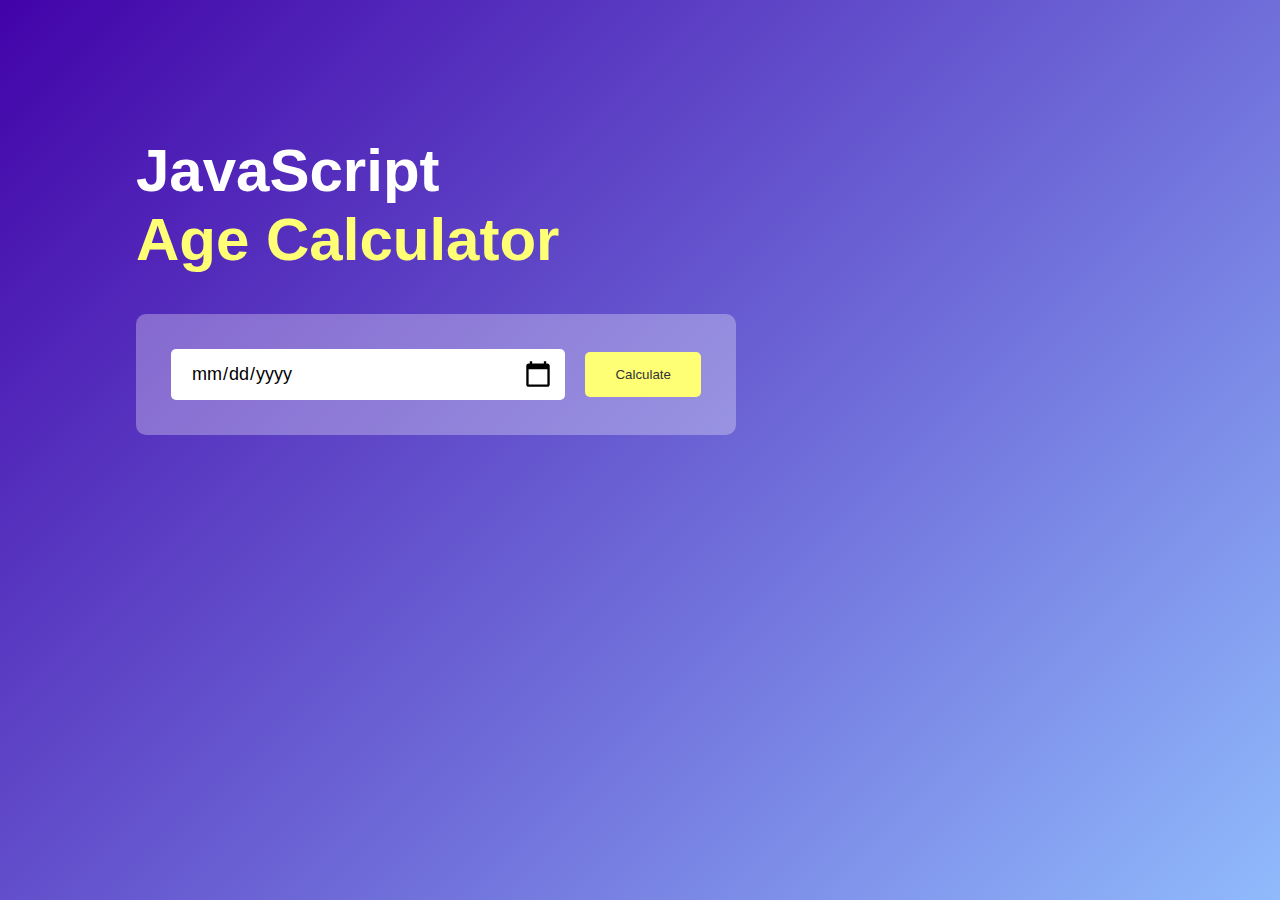
<file: Age-Calculator-App/index.html>
<!DOCTYPE html>
<html lang="en">
<head>
    <meta charset="UTF-8">
    <meta name="viewport" content="width=device-width, initial-scale=1.0">
    <title>Age Calculator</title>
    <link rel="stylesheet" href="style.css">
</head>
<body>
    <div class="container">
        <div class="calculator">
            <h1>JavaScript <br><span>Age Calculator</span></h1>
            <div class="input-box">
                <input type="date" id="date">
                <button onclick="calculateAge()">Calculate</button>
            </div>
            <p id="result"></p>
        </div>
    </div>
    <script src="ageCalculator.js"></script>
</body>
</html>
</file>
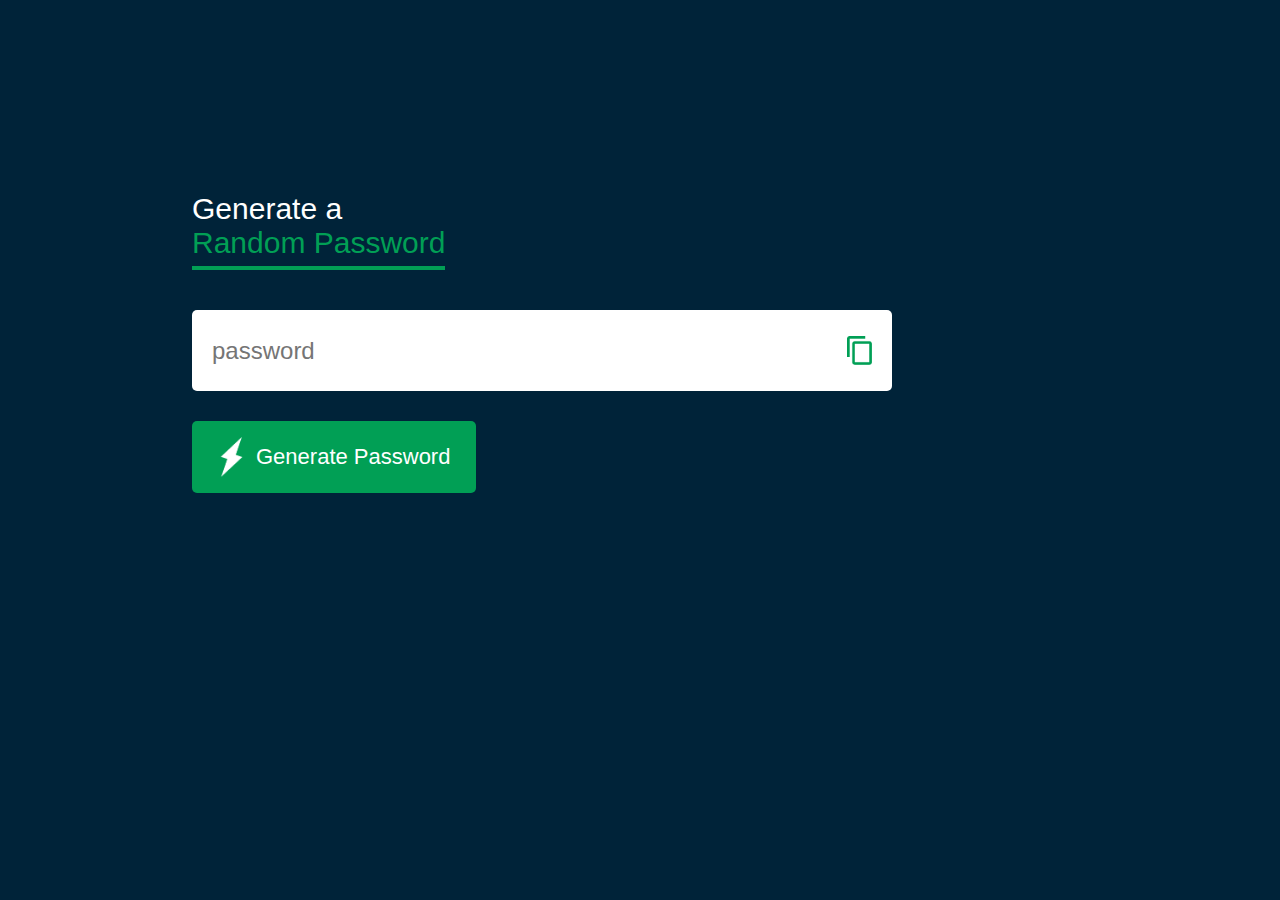
<file: Password-Generator-App/index.html>
<!DOCTYPE html>
<html lang="en">
<head>
    <meta charset="UTF-8">
    <meta name="viewport" content="width=device-width, initial-scale=1.0">
    <title>Password Generator</title>
    <link rel="stylesheet" href="style.css">
</head>
<body>
    <div class="container">
        <h1>Generate a <br><span>Random Password</span></h1>
        <div class="display">
            <input type="text" id="password" placeholder="password">
            <img src="images/copy.png" alt="copy-icon" onclick="copyPassword()" />
        </div>
        <button onclick="createPassword()"><img src="images/generate.png">Generate Password</button>
    </div>
    <script src="passwordGenerator.js"></script>
</body>
</html>
</file>
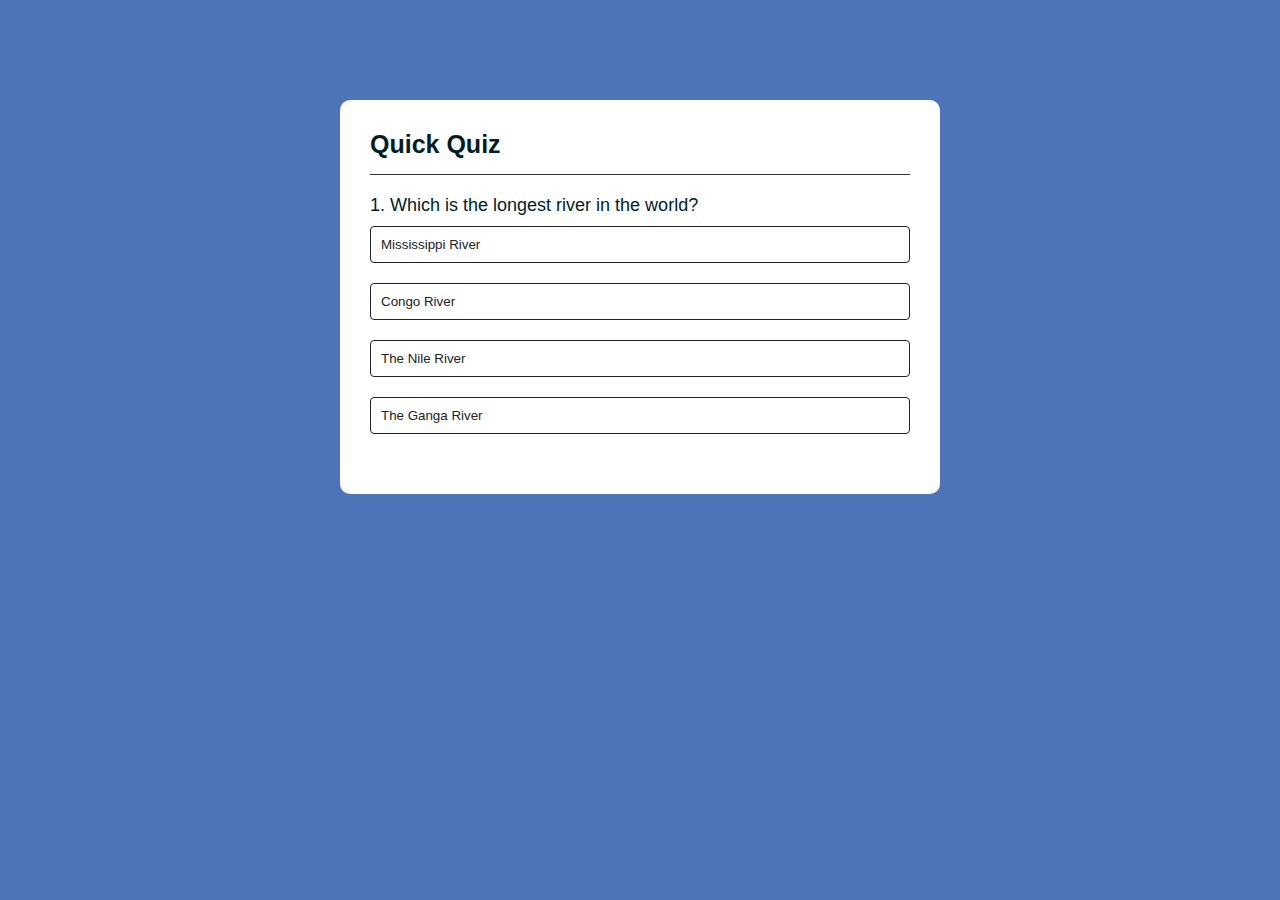
<file: Quiz-App/index.html>
<!DOCTYPE html>
<html lang="en">
<head>
    <meta charset="UTF-8">
    <meta name="viewport" content="width=device-width, initial-scale=1.0">
    <title>Quick Quiz</title>
    <link rel="stylesheet" href="style.css">
</head>
<body>
    <div class="app">
        <h1>Quick Quiz</h1>
        <div class="quiz">
            <h2 id="question">Question Space</h2>
            <div id="answer-btn">
                <button class="btn">Option 1</button>
                <button class="btn">Option 2</button>
                <button class="btn">Option 3</button>
                <button class="btn">Option 4</button>
            </div>
            <button id="next-btn">Next</button>
        </div>
    </div>
    <script src="quizApp.js"></script>
</body>
</html>
</file>
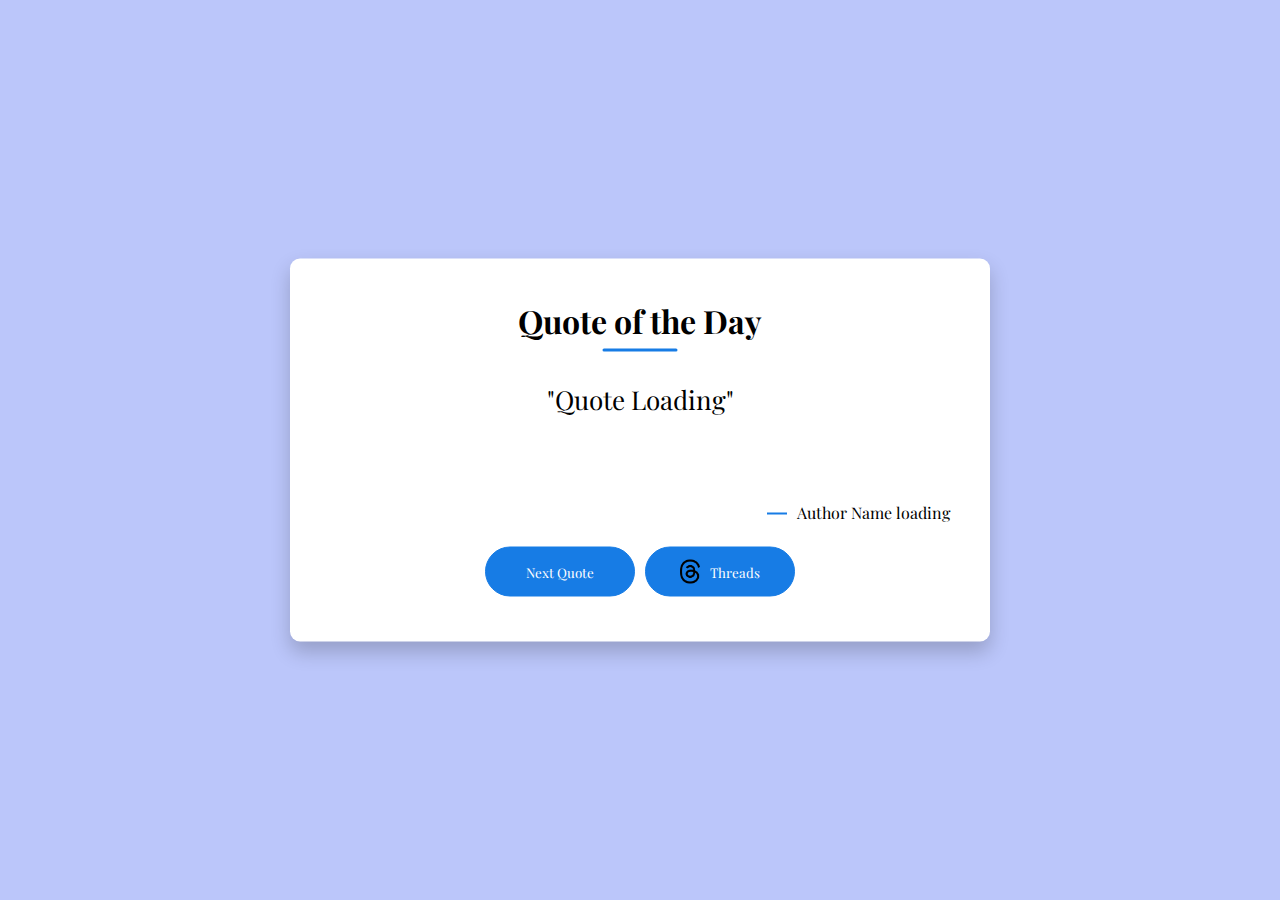
<file: Quote-Generator-App/index.html>
<!DOCTYPE html>
<html lang="en">
<head>
    <meta charset="UTF-8">
    <meta name="viewport" content="width=device-width, initial-scale=1.0">
    <title>Quote Generator</title>
    <link rel="stylesheet" href="style.css">
</head>
<body>
    <div class="quote-box">
        <h2>Quote of the Day</h2>
        <blockquote id="quote">Quote Loading</blockquote>
        <span id="author">Author Name loading</span>
        <div>
            <button onclick="getQuote(apiURL)">Next Quote</button>
            <button onclick="threadsQuote()"><img src="threads.png" alt="threads-icon">Threads</button>
        </div>
    </div>
    <script src="quoteGenerator.js"></script>
</body>
</html>
</file>
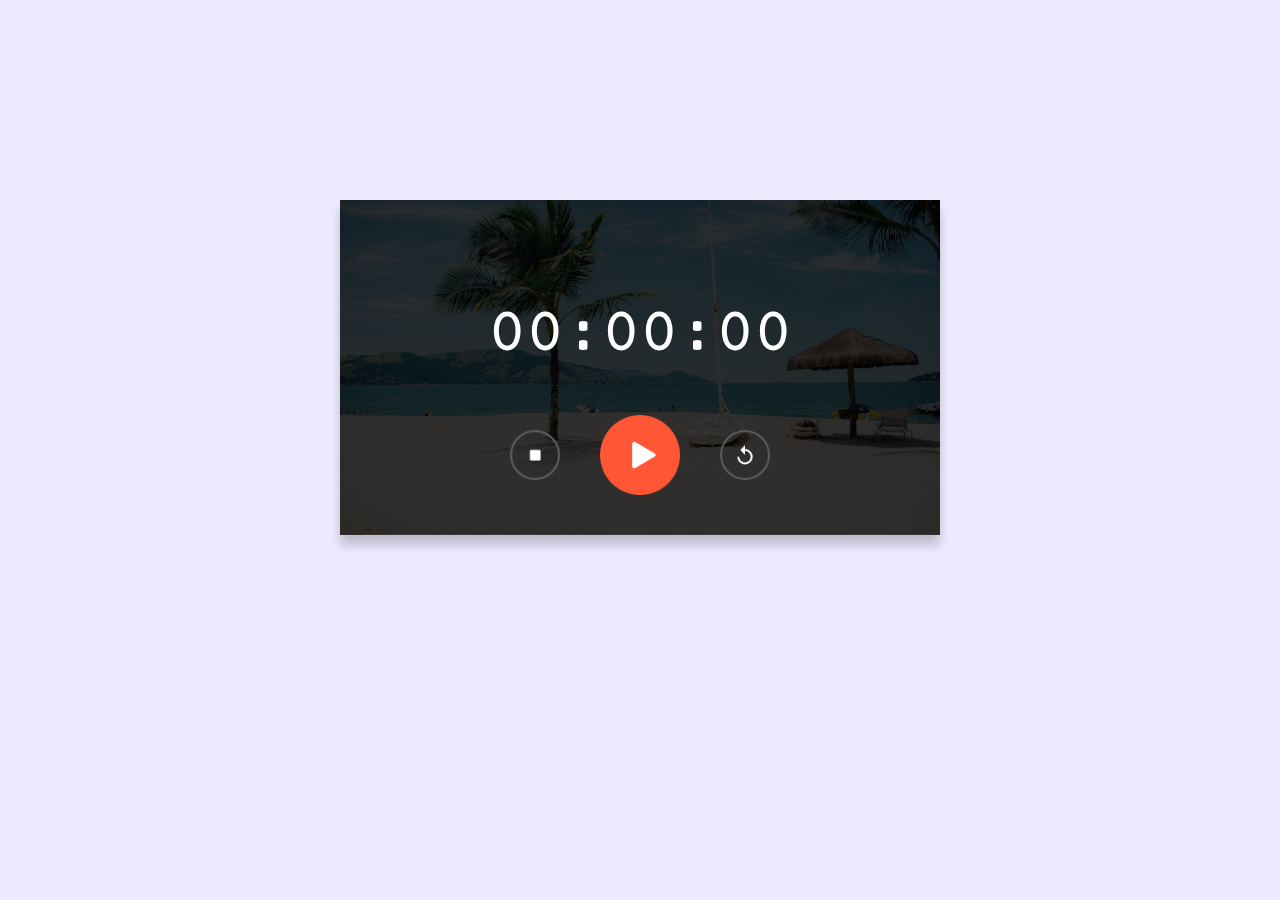
<file: StopWatch-App/index.html>
<!DOCTYPE html>
<html lang="en">
<head>
    <meta charset="UTF-8">
    <meta name="viewport" content="width=device-width, initial-scale=1.0">
    <title>StopWatch using JavaScript</title>
    <link rel="stylesheet" href="style.css">
</head>
<body>
    <div class="stopwatch">
        <h1 id="displayTime">00:00:00</h1>
        <div class="buttons">
            <img src="images/stop.png" onclick="watchStop()">
            <img src="images/start.png" onclick="watchStart()">
            <img src="images/reset.png" onclick="watchReset()">
        </div>
    </div>

    <script src="controlStopwatch.js"></script>
</body>
</html>
</file>
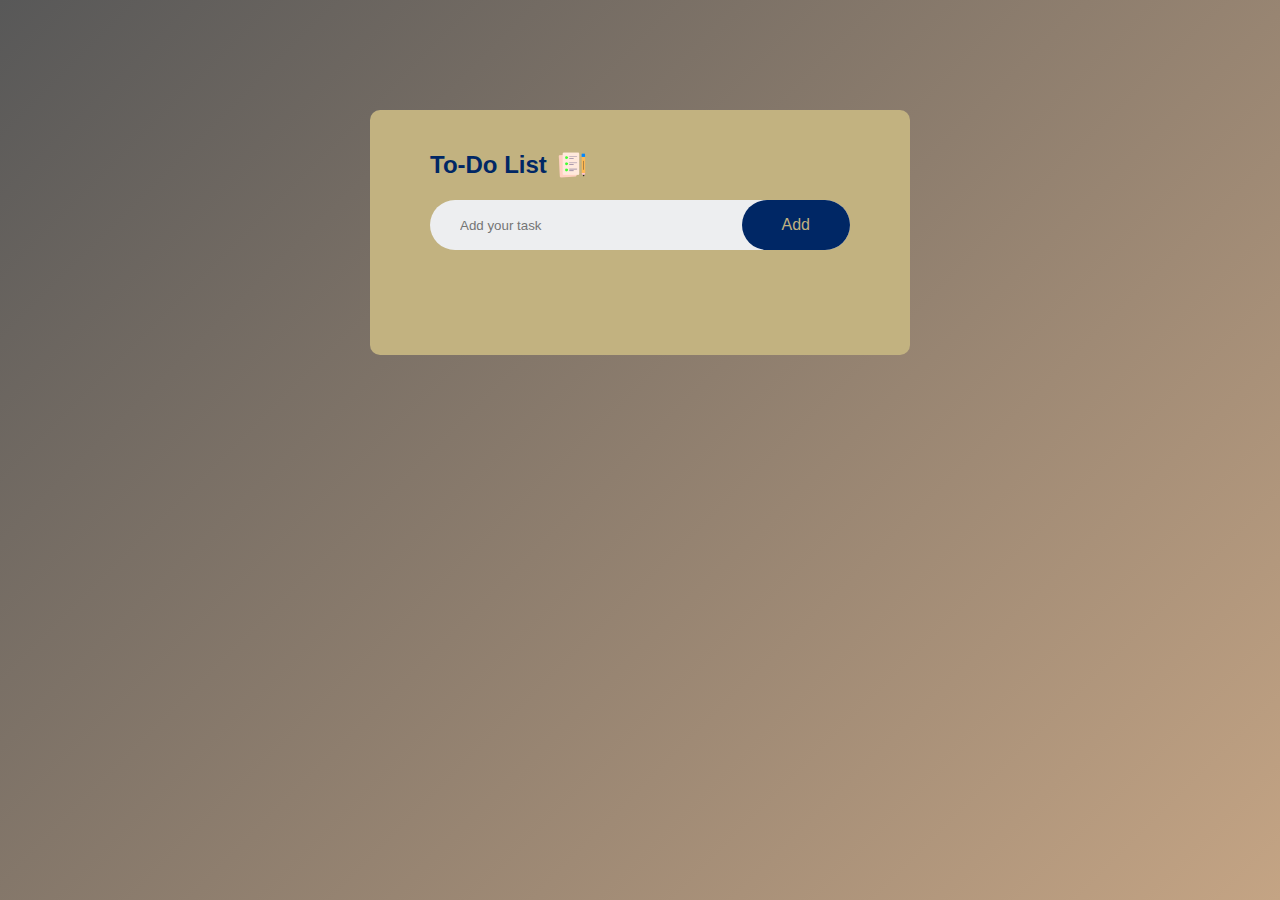
<file: ToDo-App/index.html>
<!DOCTYPE html>
<html lang="en">
<head>
    <meta charset="UTF-8">
    <meta name="viewport" content="width=device-width, initial-scale=1.0">
    <title>Meet's To Do App</title>
    <link rel="stylesheet" href="style.css">
</head>
<body>
    <div class="container">
        <div class="todo-app">
            <h2>To-Do List <img src="images/icon.png" /></h2>
            <div class="add-item-bar">
                <input type="text" id="input-box" placeholder="Add your task" />
                <button onclick="addTask()">Add</button>
            </div>
            <ul id="list-container">
                <!-- <li class="checked">Task 1</li>
                <li>Task 2</li>
                <li>Task 3</li> -->
            </ul>
        </div>
    </div>
    <script src="todoApp.js"></script>
</body>
</html>
</file>
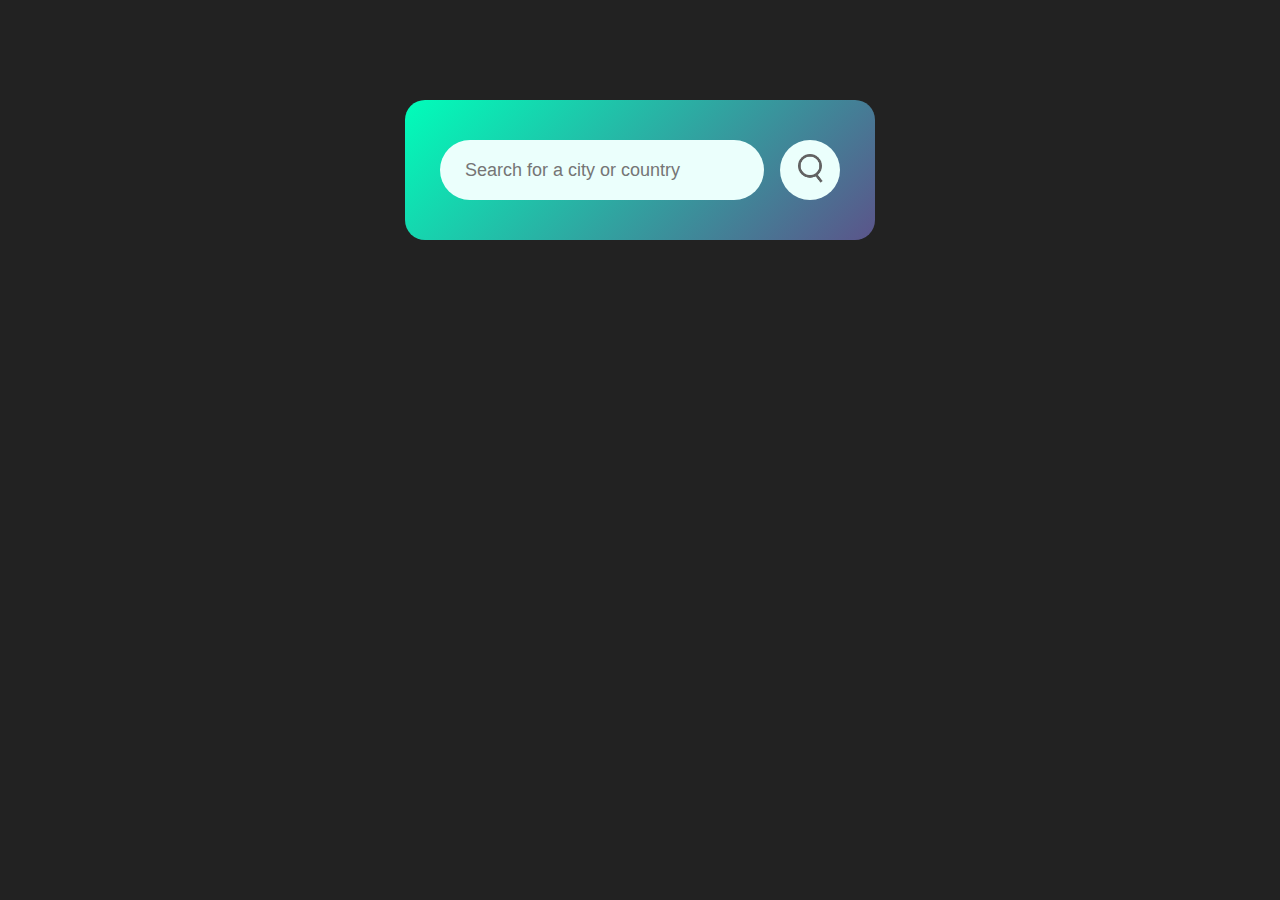
<file: Weather-App/index.html>
<!DOCTYPE html>
<html lang="en">
<head>
    <meta charset="UTF-8">
    <meta name="viewport" content="width=device-width, initial-scale=1.0">
    <title>DIY Weather App</title>
    <link rel="stylesheet" href="styles.css">
</head>
<body>
    <div class="card">
        <div class="search-bar">
            <input type="text" placeholder="Search for a city or country" spellcheck="false" required />
            <button><img src="./images/search.png" alt="search icon" /></button>
        </div>
        <div class="error">Invalid city or country name</div>
        <div class="weather">
            <img src="images/clear.png" class="weather-icon" />
            <h1 class="temp">7°C</h1>
            <h2 class="location">New York</h2>
            <div class="details">
                <div class="cols">
                    <img src="images/humidity.png" alt="humidity-icon" />
                    <div class="humidity-details">
                        <p class="humidity">48%</p>
                        <p>Humidity</p>
                    </div>
                </div>
                <div class="cols">
                    <img src="images/wind.png" alt="wind-icon">
                    <div class="wind-details">
                        <p class="wind">10.29 km/h</p>
                        <p>Wind Speed</p>
                    </div>
                </div>
            </div>
        </div>
    </div>
    <script src="weatherApp.js"></script>
</body>
</html>
</file>
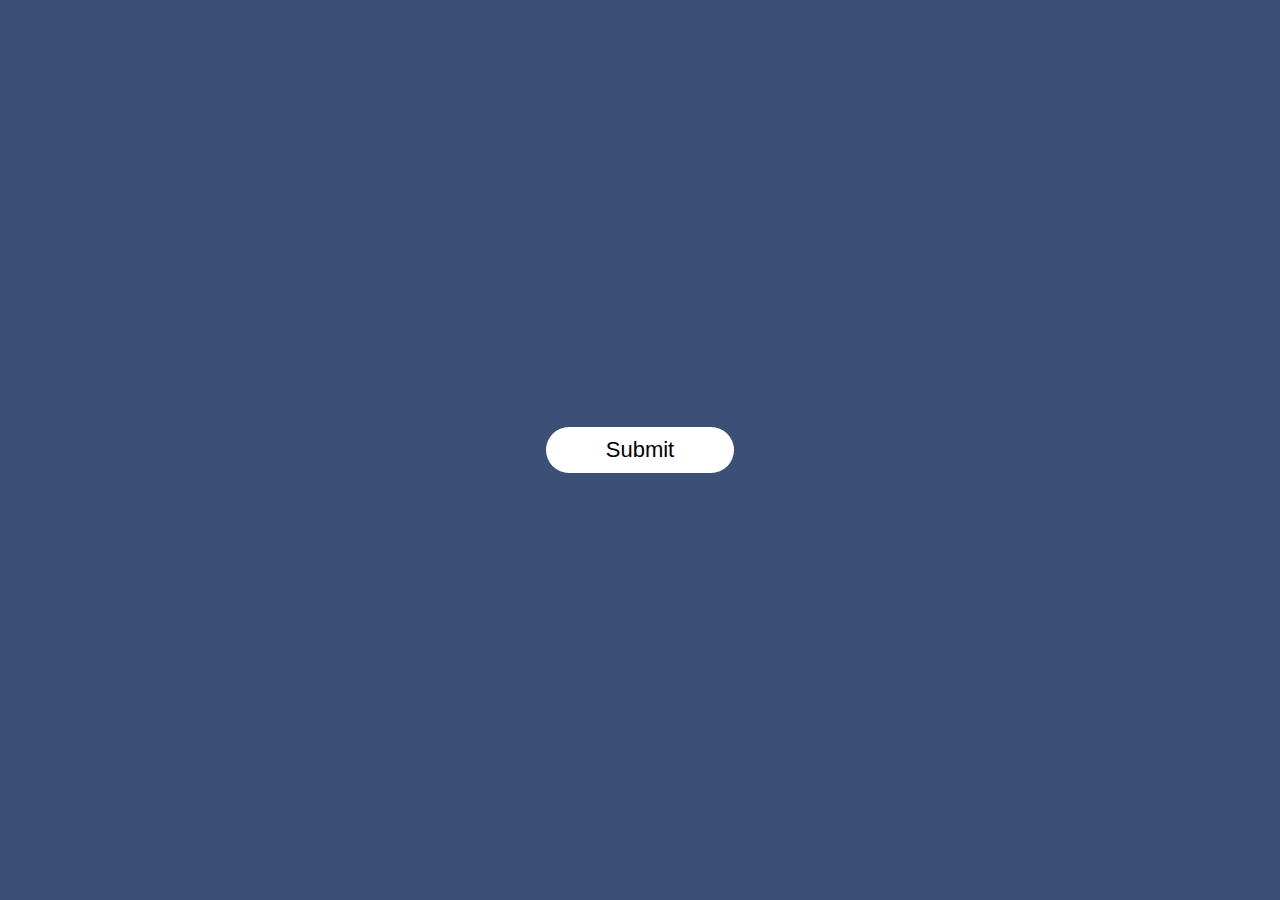
<file: Website-Popup/index.html>
<!DOCTYPE html>
<html lang="en">
<head>
    <meta charset="UTF-8">
    <meta name="viewport" content="width=device-width, initial-scale=1.0">
    <title>Website Popup</title>
    <link rel="stylesheet" href="style.css">
</head>
<body>
    <div class="container">
        <button type="submit" class="btn" onclick="openPopup()">Submit</button>
        <div class="popup" id="popup">
            <img src="tick.png">
            <h2>Thank You!</h2>
            <p>Your details has been successfully submitted. Thanks!</p>
            <button type="button" onclick="closePopup()">OK</button>
        </div>
    </div>
    <script src="popup.js"></script>
</body>
</html>
</file>
<file: Age-Calculator-App/style.css>
* {
    margin: 0;
    padding: 0;
    font-family: 'Poppins', sans-serif;
    box-sizing: border-box;
}
.container {
    width: 100%;
    min-height: 100vh;
    background: linear-gradient(135deg, #4203a9, #90bafc);
    color: #fff;
    padding: 10px;
}
.calculator {
    width: 100%;
    max-width: 600px;
    margin-left: 10%;
    margin-top: 10%;
}
.calculator h1 {
    font-size: 60px;
}
.calculator h1 span {
    color: #ffff76;
}
.input-box {
    margin: 40px 0;
    padding: 35px;
    border-radius: 10px;
    background: rgba(255, 255, 255, 0.3);
    display: flex;
    align-items: center;
}
.input-box input {
    flex: 1;
    margin-right: 20px;
    padding: 14px 20px;
    border: 0;
    outline: 0;
    font-size: 18px;
    border-radius: 5px;
    position: relative;
    cursor: pointer;
}
.input-box input::-webkit-calendar-picker-indicator {
    top: 0;
    right: 0;
    bottom: 0;
    left: 0;
    width: auto;
    height: auto;
    position: absolute;
    background-position: calc(100% - 10px);
    background-size: 30px;
    cursor: pointer;
}
.input-box button {
    background: #ffff76;
    border: 0;
    outline: 0;
    padding: 15px 30px;
    border-radius: 5px;
    font-weight: 500;
    color: #333;
    cursor: pointer;
}
.input-box button:hover {
    background: #ffff00;
    cursor: pointer;
}
#result {
    font-size: 20px;
}
#result span {
    color: #ffff76;
}
</file>
<file: Password-Generator-App/style.css>
* {
    margin: 0;
    padding: 0;
    font-family: 'Poppins', sans-serif;
    box-sizing: border-box;
}
body {
    background: #002339;
    color: #fff;
}
.container {
    margin: 15%;
    width: 90%;
    max-width: 700px;

}
.display {
    width: 100%;
    margin-top: 50px;
    margin-bottom: 30px;
    background: #fff;
    color: #333;
    display: flex;
    align-items: center;
    justify-content: space-between;
    padding: 26px 20px;
    border-radius: 5px;
}
.container h1 {
    font-weight: 500;
    font-size: 30px;
}
.container h1 span {
    color: #019f55;
    border-bottom: 4px solid #019f55;
    padding-bottom: 7px;
}
.display img {
    width: 25px;
    cursor: pointer;

}
.display input {
    border: 0;
    outline: 0;
    font-size: 24px;
}
.container button img {
    width: 28px;
    margin-right: 10px;
}
.container button {
    border: 0;
    outline: 0;
    background: #019f55;
    color: #fff;
    font-size: 22px;
    font-weight: 300;
    display: flex;
    align-items: center;
    justify-content: center;
    padding: 16px 26px;
    border-radius: 5px;
    cursor: pointer;
}
.container button:hover {
    background: #00d672;
}
</file>
<file: Quiz-App/style.css>
* {
    margin: 0;
    padding: 0;
    font-family: 'Poppins', sans-serif;
    box-sizing: border-box;
}
body {
    background: #4d73b8;
}
.app {
    background: #fff;
    width: 90%;
    max-width: 600px;
    margin: 100px auto 0;
    border-radius: 10px;
    padding: 30px;
}
.app h1 {
    color: #001e27;
    font-size: 25px;
    font-weight: 600;
    border-bottom: 1px solid #333;
    padding-bottom: 15px;
}
.quiz {
    padding: 20px 0;
}
.quiz h2 {
    color: #001e27;
    font-size: 18px;
    font-weight: 500;
}
.btn {
    background: #fff;
    color: #222;
    font-weight: 500;
    width: 100%;
    border: 1px solid #222;
    padding: 10px;
    margin: 10px 0;
    text-align: left;
    border-radius: 4px;
    cursor: pointer;
}
.btn:hover:not([disabled]) {
    background: #333;
    color: #fff;
    transition: all 0.3s;
}
.btn:disabled {
    cursor: no-drop;
}
#next-btn {
    background: #001e27;
    color: #fff;
    font-weight: 500;
    width: 150px;
    border: 0;
    padding: 10px;
    margin: 20px auto 0;
    border-radius: 4px;
    cursor: pointer;
    display: none;
}
.correct {
    background: #9aeabc;
}
.incorrect {
    background: #ff9393;
}
</file>
<file: Quote-Generator-App/style.css>
@import url('https://fonts.googleapis.com/css2?family=Playfair+Display:ital,wght@0,400..900;1,400..900&display=swap');

* {
    margin: 0;
    padding: 0;
    box-sizing: border-box;
    font-family: "Playfair Display", serif;
}
body {
    background: #bbc6fa;
}
.quote-box {
    width: 700px;
    background: #fff;
    border-radius: 10px;
    position: absolute;
    top: 50%;
    left: 50%;
    transform: translate(-50%, -50%);
    padding: 40px;
    text-align: center;
    box-shadow: 0 10px 20px 0 rgba(0, 0, 0, 0.2);
}
.quote-box h2 {
    font-size: 32px;
    margin-bottom: 40px;
    position: relative;
}
.quote-box h2::after {
    content: '';
    width: 75px;
    height: 3px;
    border-radius: 3px;
    background: rgb(23, 124, 229);
    position: absolute;
    bottom: -10px;
    left: 50%;
    transform: translateX(-50%);
}
.quote-box blockquote {
    font-size: 26px;
    min-height: 110px;

}
.quote-box blockquote::before, .quote-box blockquote::after {
    content: '"';
}
.quote-box span {
    display: block;
    margin-top: 10px;
    float: right;
    position: relative;
}
.quote-box span::before {
    content: '';
    width: 20px;
    height: 2px;
    background: rgb(23, 124, 229);
    position: absolute;
    top: 50%;
    left: -30px;

}
.quote-box div {
    width: 100%;
    margin-top: 50px;
    display: flex;
    justify-content: center;
}
.quote-box button {
    background: rgb(23, 124, 229);
    color: #fff;
    border-radius: 25px;
    border: 1px solid rgb(23, 124, 229);
    width: 150px;
    height: 50px;
    display: flex;
    align-items: center;
    justify-content: center;
    margin: 5px;
    cursor: pointer;
}
.quote-box button:hover {
    background: rgb(21, 161, 255);
}
.quote-box button img {
    width: 20px;
    margin-right: 10px;
}
</file>
<file: StopWatch-App/style.css>
@import url('https://fonts.googleapis.com/css2?family=Courier+Prime:ital,wght@0,400;0,700;1,400;1,700&display=swap');

body {
    background: #edeaff;
    font-family: "Courier Prime", monospace;
}
.stopwatch {
    width: 90%;
    max-width: 600px;
    background-image: linear-gradient(rgba(0, 0, 0, 0.8), rgba(0, 0, 0, 0.8)), url(images/background.png);
    background-size: cover;
    background-position: center;
    text-align: center;
    padding: 40px 0;
    color: #fff;
    margin: 200px auto 0;
    box-shadow: 0 10px 10px rgba(0, 0, 0, 0.2);
}
.stopwatch h1 {
    margin-top: 60px;
    font-size: 64px;
    font-weight: 300;
}
.buttons {
    display: flex;
    align-items: center;
    justify-content: center;
}
.buttons img {
    width: 50px;
    margin: 0 20px;
    cursor: pointer;
}
.buttons img:nth-child(2) {
    width: 80px;
}
</file>
<file: ToDo-App/style.css>
* {
    margin: 0;
    padding: 0;
    font-family: 'Poppins', sans-serif;
    box-sizing: border-box;
}
.container {
    width: 100%;
    min-height: 100vh;
    padding: 10px;
    background: linear-gradient(135deg, #585858, #c4a484);
}
.todo-app {
    width: 100%;
    max-width: 540px;
    background: #c2b280;
    margin: 100px auto 20px;
    padding: 40px 60px 80px;
    border-radius: 10px;
}
.todo-app h2 {
    color: #002765;
    display: flex;
    align-items: center;
    margin-bottom: 20px;
}
.todo-app h2 img {
    width: 30px;
    margin-left: 10px;
}
.add-item-bar {
    align-items: center;
    display: flex;
    justify-content: space-between;
    background: #edeef0;
    padding-left: 20px;
    margin-bottom: 25px;
    border-radius: 30px;
}
input {
    flex: 1;
    border: none;
    outline: none;
    background: transparent;
    padding: 10px;
    font-weight: 14px;
}
button {
    border: none;
    outline: none;
    padding: 16px 40px;
    background: #002765;
    color: #c2b280;
    font-size: 16px;
    cursor: pointer;
    border-radius: 40px;
}
ul li {
    list-style: none;
    font-size: 18px;
    padding: 12px 8px 12px 50px;
    user-select: none;
    cursor: pointer;
    position: relative;
}
ul li::before {
    content: '';
    position: absolute;
    height: 23px;
    width: 23px;
    border-radius: 50%;
    background-image: url(images/unchecked.png);
    background-size: cover;
    background-position: center;
    top: 12px;
    left: 8px;
}
ul li.checked {
    color: #666;
    text-decoration: line-through;
}
ul li.checked::before {
    background-image: url(images/checked-icon.png);
}
ul li span {
    position: absolute;
    right: 0;
    top: 5px;
    width: 35px;
    height: 35px;
    font-size: 30px;
    color: #666;
    line-height: 40px;
    text-align: center;
    border-radius: 50%;
}
ul li span:hover {
    background: red;
    color: black;
}
</file>
<file: Weather-App/styles.css>
* {
    margin: 0;
    padding: 0;
    font-family: 'Poppins', sans-serif;
    box-sizing: border-box;
}

body {
    background: #222;
}

.card {
    width: 90%;
    max-width: 470px;
    background: linear-gradient(135deg, #00feba, #5b548a);
    color: #fff;
    margin: 100px auto 0;
    border-radius: 20px;
    padding: 40px 35px;
    text-align: center;
}

.search-bar {
    width: 100%;
    display: flex;
    align-items: center;
    justify-content: space-between;
}

.search-bar input {
    border: 0;
    outline: 0;
    background: #ebfffc;
    color: #555;
    padding: 10px 25px;
    height: 60px;
    border-radius: 30px;
    flex: 1;
    margin-right: 16px;
    font-size: 18px;
}

.search-bar button {
    border: 0;
    outline: 0;
    background: #ebfffc;
    border-radius: 50%;
    width: 60px;
    height: 60px;
    cursor: pointer;
}

.search-bar img {
    width: 25px;
}

.weather-icon {
    width: 150px;
}

.weather h1 {
    font-size: 80px;
    font-weight: 500;
}

.weather h2 {
    font-size: 45px;
    font-weight: 400;
    margin-top: -10px;
}

.details {
    display: flex;
    align-items: center;
    justify-content: space-between;
    padding: 0 20px;
    margin-top: 50px;
}

.cols {
    display: flex;
    align-items: center;
    text-align: left;
}

.cols img {
    width: 40px;
    margin-right: 10px;
}

.humidity-details, .wind-details {
    font-size: 18px;
    margin-top: -6px;
}

.weather {
    display: none;
}

.error {
    text-align: left;
    margin-left: 10px;
    font-size: 14px;
    margin-top: 10px;
    display: none;
}
</file>
<file: Website-Popup/style.css>
* {
    margin: 0;
    padding: 0;
    font-family: 'Poppins', sans-serif;
    box-sizing: border-box;
}
.container {
    width: 100%;
    height: 100vh;
    background: #3c5077;
    display: flex;
    align-items: center;
    justify-content: center;
}
.btn {
    padding: 10px 60px;
    background: #fff;
    border: none;
    outline: none;
    cursor: pointer;
    font-size: 22px;
    font-weight: 500;
    border-radius: 30px;
}
.popup {
    width: 400px;
    background: #fff;
    border-radius: 6px;
    position: absolute;
    top: 0;
    left: 50%;
    transform: translate(-50%, -50%) scale(0.1);
    text-align: center;
    padding: 0 30px 30px;
    visibility: hidden;
    transition: transform 0.4s, top 0.4s;
}
.open-popup {
    visibility: visible;
    top: 50%;
    transform: translate(-50%, -50%) scale(1);
}
.popup img {
    width: 100px;
    margin-top: -50px;
    border-radius: 50%;
    box-shadow: 0 2px 5px rgba(0, 0, 0, 0.2);
}
.popup h2 {
    font-size: 38px;
    font-weight: 500;
    margin: 30px 0 10px;
}
.popup button {
    width: 100%;
    margin-top: 50px;
    padding: 10px 0;
    background: #6fd649;
    color: #fff;
    border: 0;
    outline: none;
    font-size: 18px;
    border-radius: 4px;
    cursor: pointer;
    box-shadow: 0 2px 5px rgba(0, 0, 0, 0.2);
}
</file>
